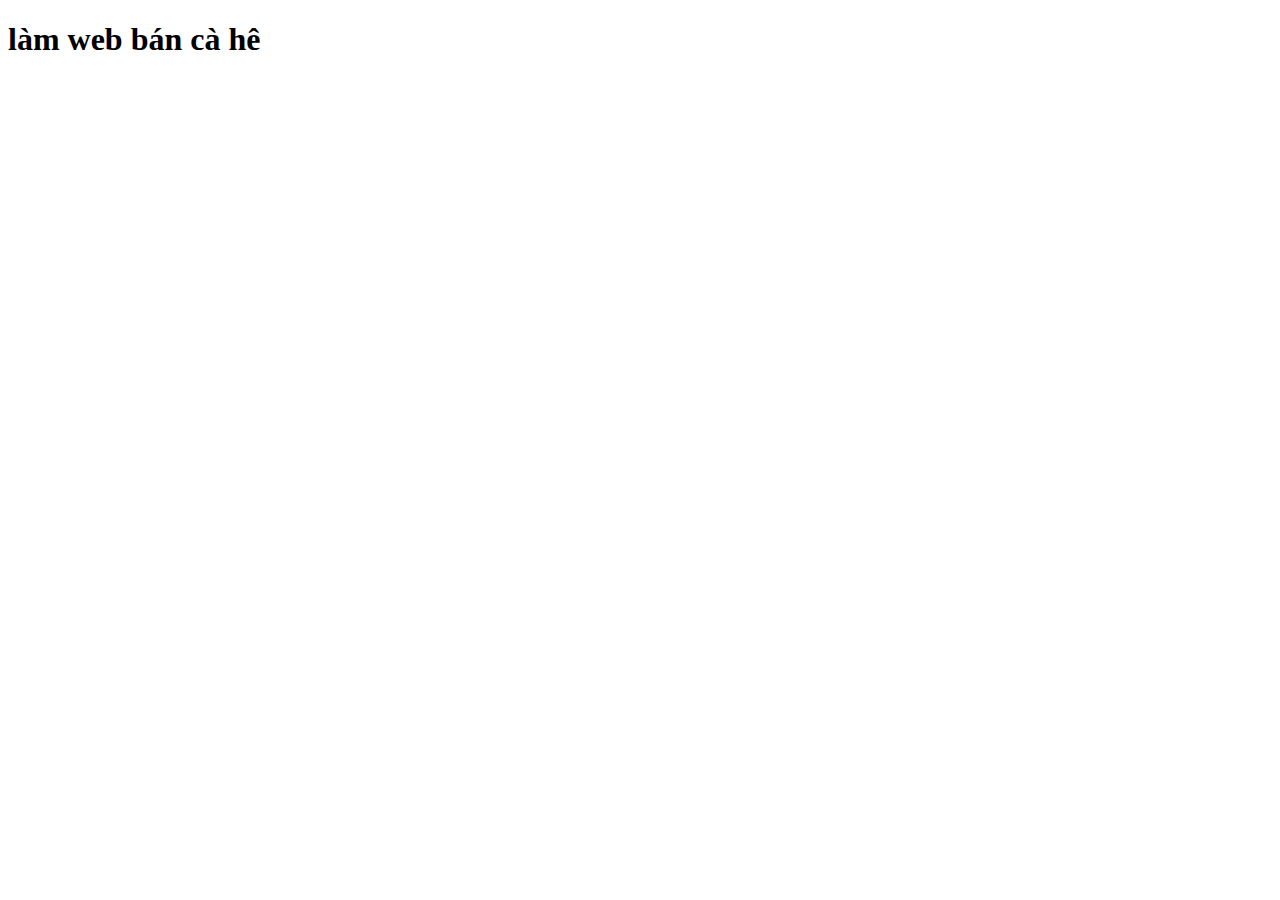
<file: index.html>
<!DOCTYPE html>
<html lang="en">
<head>
    <meta charset="UTF-8">
    <meta name="viewport" content="width=device-width, initial-scale=1.0">
    <title>Highlands Coffee</title>
</head>
<body>
    <h1>làm web bán cà hê</h1>
</body>
</html>
</file>
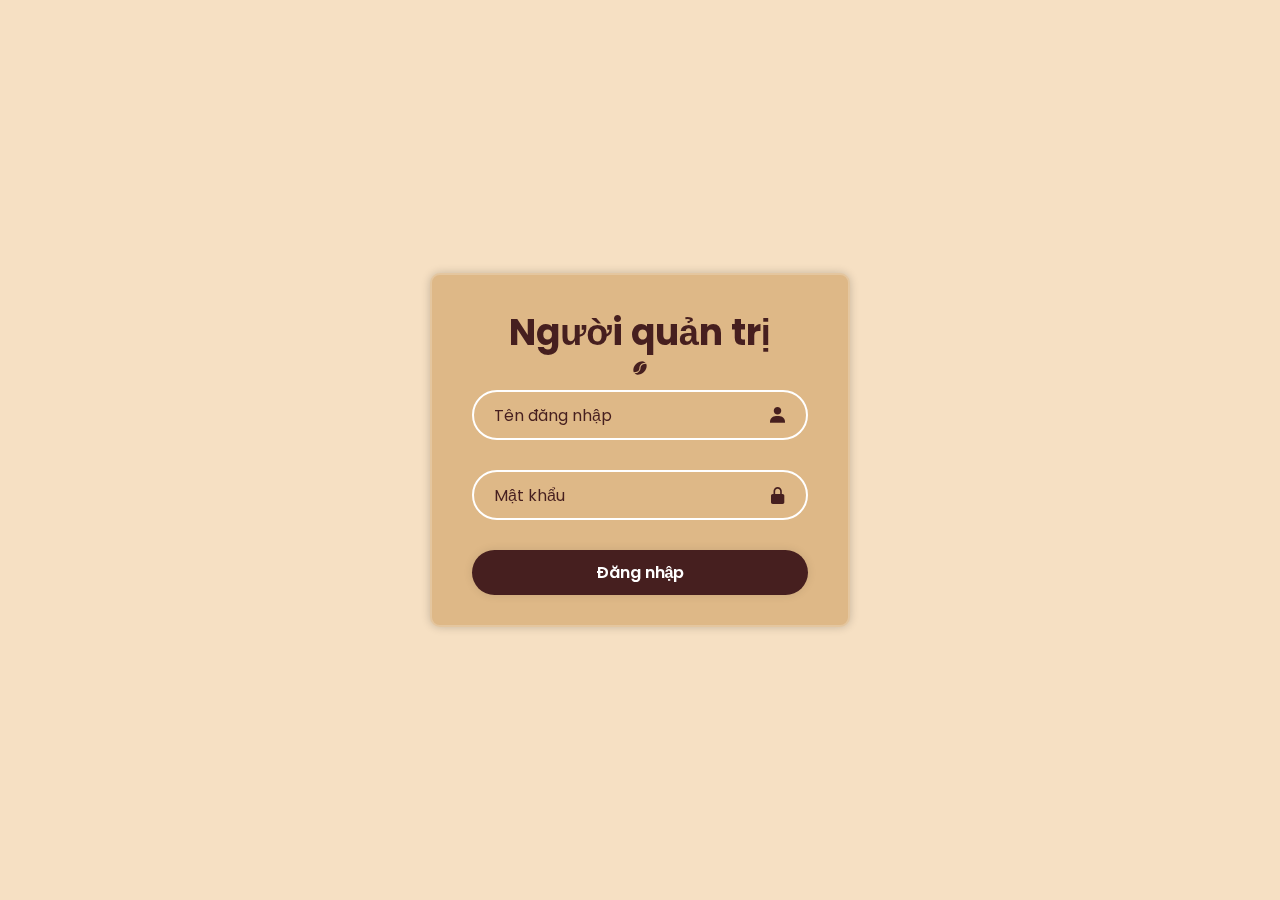
<file: login_admin.html>
<!DOCTYPE html>
<html lang="en">
<head>
    <meta charset="UTF-8">
    <meta name="viewport" content="width=device-width, initial-scale=1.0">
    <meta http-equiv="X-UA-compatible" content="IE=edge">
    <link rel="stylesheet" href="style.css">
    <link href='https://unpkg.com/boxicons@2.1.4/css/boxicons.min.css' rel='stylesheet'>
    <title>Admin</title>
</head>

<body>
    <div class="wrapper">
        <form action="">
            <h1>Người quản trị</h1>
            <i class='bx bxs-coffee-bean'></i>
            <div class="input-box">
                <input type="text" placeholder="Tên đăng nhập" required>
                <i class='bx bxs-user'></i>
            </div>

            <div class="input-box">
                <input type="password" placeholder="Mật khẩu" required>
                <i class='bx bxs-lock-alt' ></i>
            </div>

            <button type="submit" class="button">Đăng nhập</button>
        </form>
    </div>    
</body>
</html>
</file>
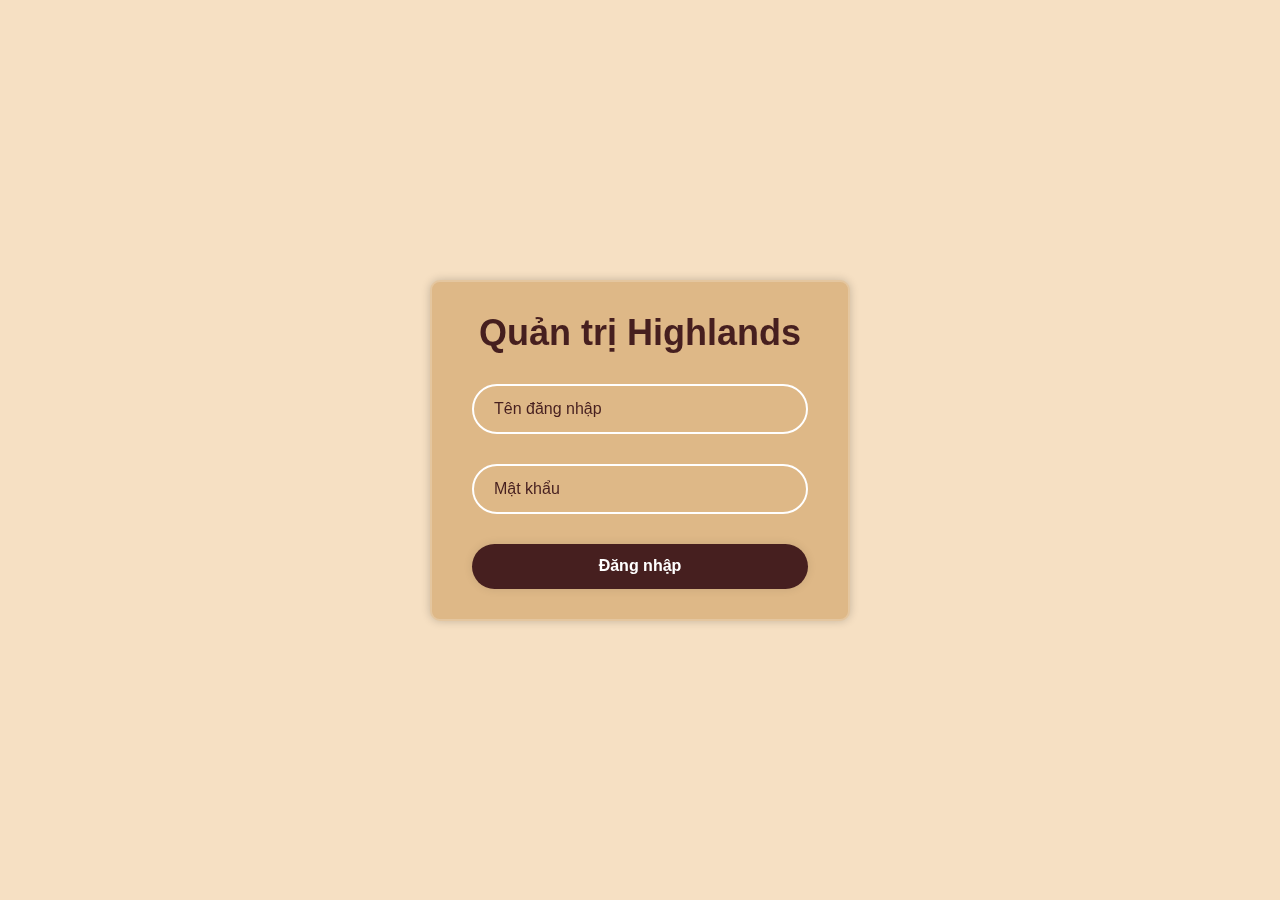
<file: admin/login_admin.html>
<!DOCTYPE html>
<html lang="en">
<head>
    <meta charset="UTF-8">
    <meta name="viewport" content="width=device-width, initial-scale=1.0">
    <meta http-equiv="X-UA-compatible" content="IE=edge">
    <link rel="stylesheet" href="https://cdnjs.cloudflare.com/ajax/libs/font-awesome/6.6.0/css/all.min.css" integrity="sha512-Kc323vGBEqzTmouAECnVceyQqyqdsSiqLQISBL29aUW4U/M7pSPA/gEUZQqv1cwx4OnYxTxve5UMg5GT6L4JJg==" crossorigin="anonymous" referrerpolicy="no-referrer" />
    <link rel="stylesheet" href="css/style.css">
    <title>Admin</title>
</head>

<body>
    <div class="wrapper">
            <h1>Quản trị Highlands</h1>

            <div class="input-box">
                <input type="text" placeholder="Tên đăng nhập" required>
                <i class="fa-solid fa-user"></i>
            </div>

            <div class="input-box">
                <input type="password" placeholder="Mật khẩu" required>
                <i class="fa-solid fa-eye"></i>
                <i class="fa-solid fa-eye-slash hide"></i>
            </div>
        <button type="submit" class="button">Đăng nhập</button>
    </div> 
    <script src="js/password.js"></script>   
</body>
</html>
</file>
<file: style.css>
@import url("https://fonts.googleapis.com/css2?family=Poppins:wght@300;400;500;600;700;800;900&display=swap");

*{
    margin: 0;
    padding: 0;
    box-sizing: border-box;
    font-family: "Poppins", sans-serif;
}

body{
    display: flex;
    justify-content: center; 
    align-items: center;
    min-height: 100vh;
    background: rgb(246, 224, 195);
    background-size: cover;
    background-position:center ;
}

.wrapper{
    width: 420px;
    background: burlywood;
    border: 2px solid rgba(255, 255, 255, .2);
    backdrop-filter: blur(20px);
    box-shadow: 0 0 10px rgba(0, 0, 0, .2);
    color: rgb(70, 31, 31);
    border-radius: 10px;
    padding: 30px 40px;
}

.wrapper h1{
    font-size: 36px;
    text-align: center;
    color: rgb(70, 31, 31);
}

.bxs-coffee-bean{
    position: absolute;
    margin: 0 160px;
    color: rgb(70, 31, 31);
}

.wrapper .input-box{
    position: relative;
    width: 100%;
    height: 50px;
    margin: 30px 0;
}

.input-box input{
    width : 100%;
    height: 100%;
    background: transparent;
    border: none;
    outline: none;
    border: 2px solid white;
    border-radius:  40px;
    font-size: 16px;
    color: rgb(70, 31, 31);
    padding: 20px 45px 20px 20px;
}

.input-box input::placeholder{
    color: rgb(70, 31, 31);
}

.input-box i{
    position: absolute;
    right: 20px;
    top: 50%;
    transform: translateY(-50%);
    font-size: 20px;
}

.button{
    width: 100%;
    height:  45px;
    background: rgb(70, 31, 31);
    border: none;
    outline: none;
    border-radius:  40px;
    box-shadow: 0 0 10px rgba(0, 0, 0, .1);
    font-size: 16px;
    color: white;
    font-weight: 600;
}
</file>
<file: admin/css/style.css>
@import url("https://fonts.googleapis.com/css2?family=Poppins:wght@300;400;500;600;700;800;900&display=swap");

*{
    margin: 0;
    padding: 0;
    box-sizing: border-box;
    font-family: "Tahoma Geneva", sans-serif;
}

body{
    display: flex;
    justify-content: center; 
    align-items: center;
    min-height: 100vh;
    background: rgb(246, 224, 195);
    background-size: cover;
    background-position:center ;
}

.wrapper{
    width: 420px;
    background: burlywood;
    border: 2px solid rgba(255, 255, 255, .2);
    backdrop-filter: blur(20px);
    box-shadow: 0 0 10px rgba(0, 0, 0, .2);
    color: rgb(70, 31, 31);
    border-radius: 10px;
    padding: 30px 40px;
}

.wrapper h1{
    font-size: 36px;
    text-align: center;
    color: rgb(70, 31, 31);
}

.bxs-coffee-bean{
    position: absolute;
    margin: 0 160px;
    color: rgb(70, 31, 31);
}
.wrapper .input-box{
    position: relative;
    width: 100%;
    height: 50px;
    margin: 30px 0;
}

.input-box input{
    width : 100%;
    height: 100%;
    background: transparent;
    border: none;
    outline: none;
    border: 2px solid white;
    border-radius:  40px;
    font-size: 16px;
    color: rgb(70, 31, 31);
    padding: 20px 45px 20px 20px;
}

.input-box input::placeholder{
    color: rgb(70, 31, 31);
}

.input-box i{
    position: absolute;
    right: 20px;
    top: 50%;
    transform: translateY(-50%);
    font-size: 20px;
}

.button{
    width: 100%;
    height:  45px;
    background: rgb(70, 31, 31);
    border: none;
    outline: none;
    border-radius:  40px;
    box-shadow: 0 0 10px rgba(0, 0, 0, .1);
    font-size: 16px;
    color: white;
    font-weight: 600;
}

.hide{
    display: none;
}
</file>
